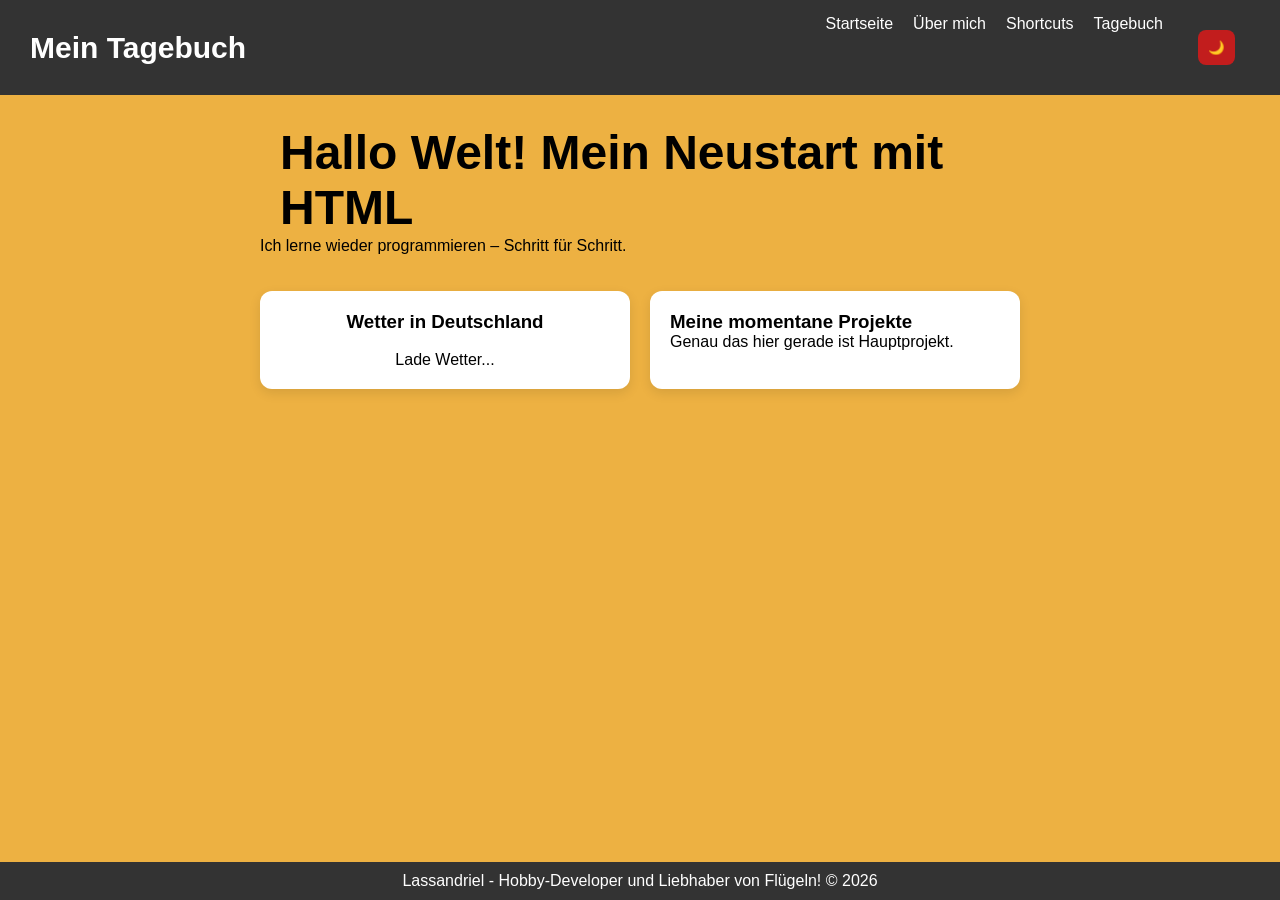
<file: HTML/index.html>
<!DOCTYPE html>
<html lang="de">

<head>
  <meta charset="UTF-8">
  <meta name="viewport" content="width=device-width, initial-scale=1.0">
  <title>Mein Programmier-Tagebuch</title>
  <link rel="stylesheet" href="../CSS/style.css">
  <script src="../JavaScript/script.js" defer></script>
</head>

<body>


  <nav class="navbar">
    <span>Mein Tagebuch</span>
    <div id="nav-links"></div>
  </nav>


  <main class="container">
    <div class="titel">
      <h1>Hallo Welt! Mein Neustart mit HTML</h1>
    </div>
    <p>Ich lerne wieder programmieren – Schritt für Schritt.</p>
    <br>
    <!-- <img src="https://picsum.photos/300/200" alt="Zufälliges Bild"> -->
    <br>
    <div class="karten-bereich">
      <div class="karte zentriert">
        <h3>Wetter in Deutschland</h3>
        <br>
        <p id="wetter-anzeige">Lade Wetter...</p>
      </div>
      <div class="karte">
        <h3>Meine momentane Projekte</h3>
        Genau das hier gerade ist Hauptprojekt.
      </div>
    </div>
  </main>
  <footer id="fusszeile">
  </footer>
</body>

</html>
</file>
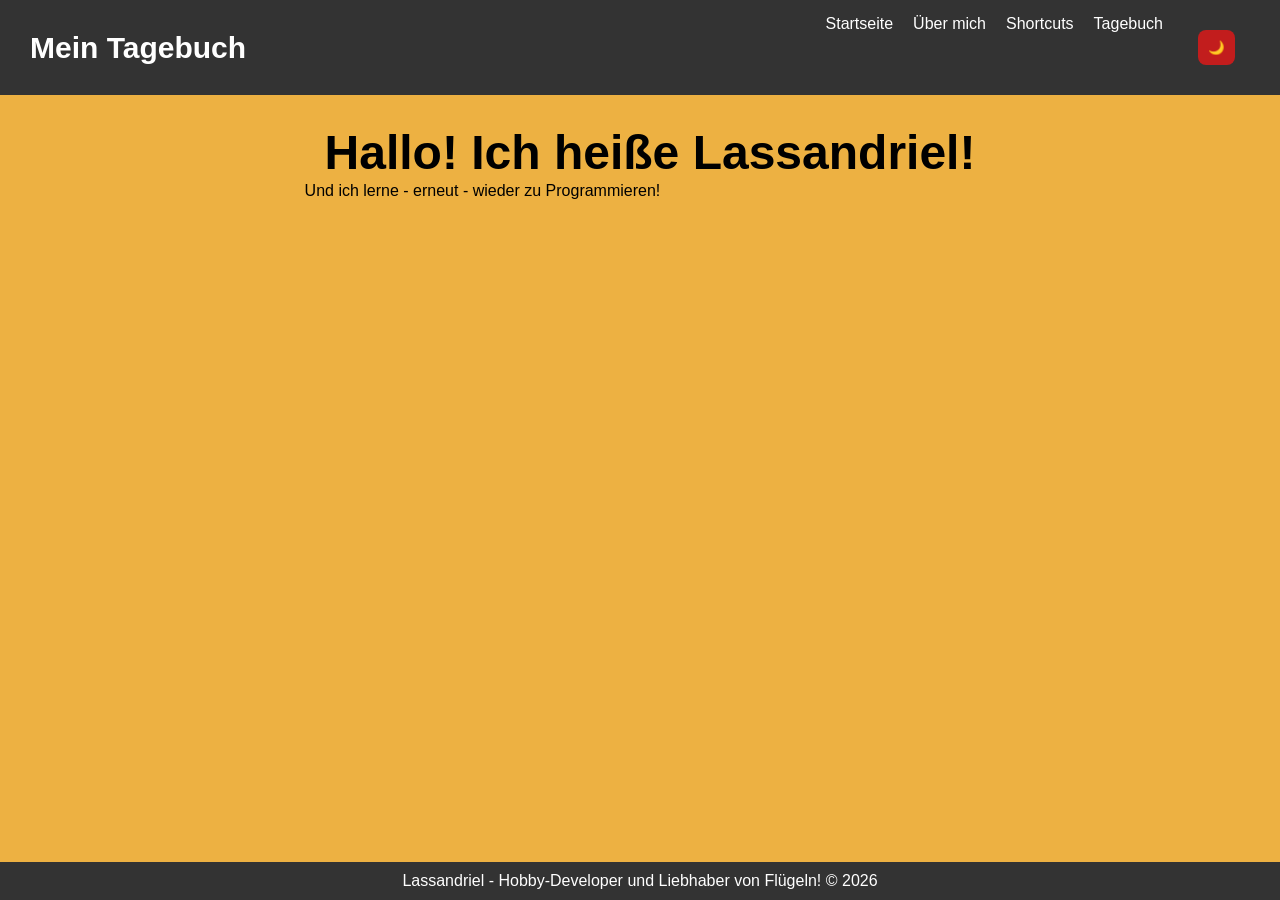
<file: HTML/about-me.html>
<!DOCTYPE html>
<html lang="de">

<head>
    <meta charset="UTF-8">
    <meta name="viewport" content="width=device-width, initial-scale=1.0">
    <title>Mein Programmier-Tagebuch</title>
    <link rel="stylesheet" href="../CSS/style.css">
    <script src="../JavaScript/script.js" defer></script>
</head>

<body>
    <nav class="navbar">
        <span>Mein Tagebuch</span>
        <div id="nav-links"></div>
    </nav>
    <main class="container">
        <div class="titel">
            <h1>Hallo! Ich heiße Lassandriel!</h1>
        </div>
        <p>Und ich lerne - erneut - wieder zu Programmieren!</p>
        <br>
        <!-- <img src="https://picsum.photos/300/200" alt="Zufälliges Bild"> -->
        <br>

    </main>
    <footer id="fusszeile">
    </footer>
</body>

</html>
</file>
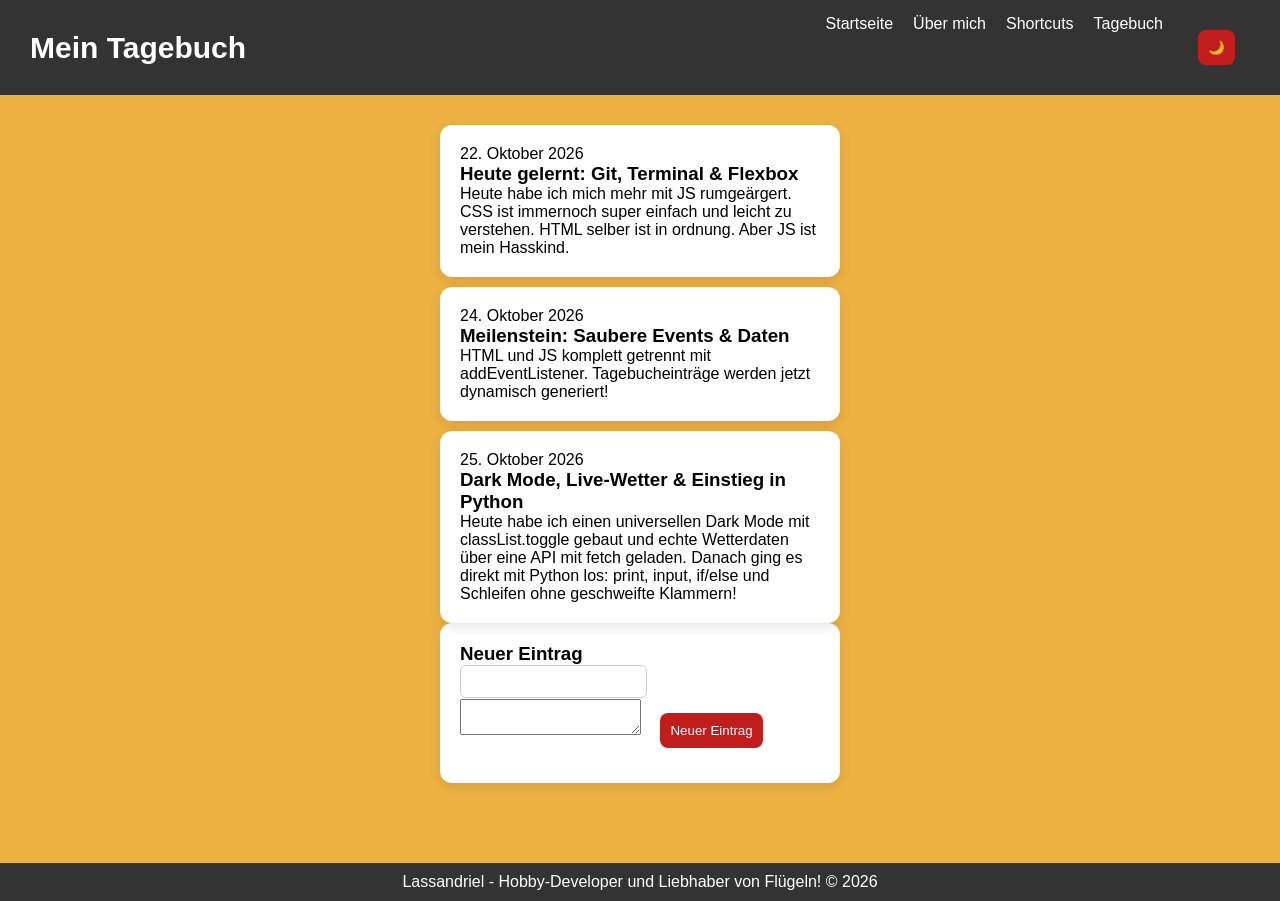
<file: HTML/diary.html>
<!DOCTYPE html>
<html lang="de">

<head>
    <meta charset="UTF-8">
    <meta name="viewport" content="width=device-width, initial-scale=1.0">
    <title>Mein Programmier-Tagebuch</title>
    <link rel="stylesheet" href="../CSS/style.css">
    <script src="../JavaScript/script.js" defer></script>
</head>

<body>
    <nav class="navbar">
        <span>Mein Tagebuch</span>
        <div id="nav-links"></div>
    </nav>
    <main class="container">
        <div id="tagebuch-eintraege">
        </div>
        <div class="karte">
            <h3>Neuer Eintrag</h3>
            <input id="titel-input">
            <textarea id="text-input" placeholder="Was hast du heute gelernt?"> </textarea>
            <button id="eintrag-btn">Neuer Eintrag</button>
        </div>

    </main>
    <footer id="fusszeile">
    </footer>
</body>

</html>
</file>
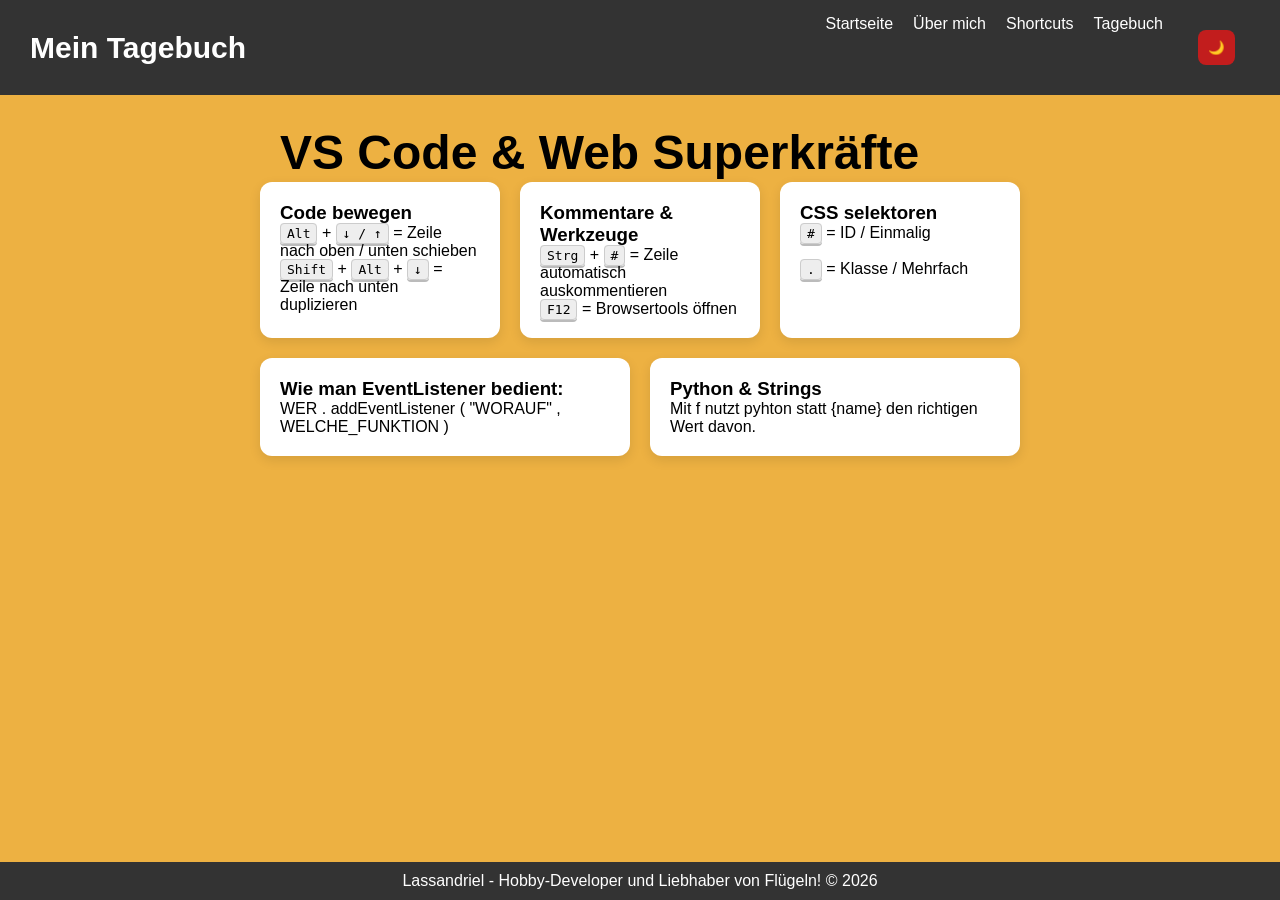
<file: HTML/shortcuts.html>
<!DOCTYPE html>
<html lang="de">

<head>
    <meta charset="UTF-8">
    <meta name="viewport" content="width=device-width, initial-scale=1.0">
    <title>Mein Programmier-Tagebuch</title>
    <link rel="stylesheet" href="../CSS/style.css">
    <script src="../JavaScript/script.js" defer></script>
</head>

<body>
    <nav class="navbar">
        <span>Mein Tagebuch</span>
        <div id="nav-links"></div>
    </nav>
    <main class="container">
        <div class="titel">
            <h1>VS Code & Web Superkräfte</h1>
        </div>
        <div class="karten-bereich">
            <div class="karte">
                <h3>Code bewegen</h3>
                <kbd>Alt</kbd> + <kbd>&darr; / ↑</kbd> = Zeile nach oben / unten schieben
                <br>
                <kbd>Shift</kbd> + <kbd>Alt</kbd> + <kbd>&darr;</kbd> = Zeile nach unten duplizieren
            </div>
            <div class="karte">
                <h3>Kommentare & Werkzeuge</h3>
                <kbd>Strg</kbd> + <kbd>#</kbd> = Zeile automatisch auskommentieren
                <br>
                <kbd>F12</kbd> = Browsertools öffnen
            </div>
            <div class="karte">
                <h3>CSS selektoren</h3>
                <kbd>#</kbd> = ID / Einmalig
                <br>
                <br>
                <kbd>.</kbd> = Klasse / Mehrfach
            </div>
            <div class="karte">
                <h3>Wie man EventListener bedient:</h3>
                WER . addEventListener ( "WORAUF" , WELCHE_FUNKTION )
            </div>
            <div class="karte">
                <h3>Python & Strings</h3>
                Mit f nutzt pyhton statt {name} den richtigen Wert davon.
            </div>
        </div>
    </main>
    <footer id="fusszeile">
    </footer>
</body>

</html>
</file>
<file: CSS/style.css>
/* =========================================
   1. RESET & BASIS (Ganz oben)
   ========================================= */
* {
    margin: 0;
    box-sizing: border-box;
}

body {
    font-family: Arial;
    background-color: rgb(237, 177, 66);
    min-height: 100vh;
    display: flex;
    flex-direction: column;
}


/* =========================================
   2. NAVIGATION (Der Kopf)
   ========================================= */
.navbar {
    display: flex;
    justify-content: space-between;
    align-items: center;
    background-color: #333;
    color: white;
    padding: 15px 30px;
}

.navbar a {
    color: white;
    text-decoration: none;
}

.navbar a:hover {
    color: gold;
}

.navbar span {
    font-weight: bold;
    font-size: 30px;
}

#nav-links {
    display: flex;
    gap: 20px;
}

/* =========================================
   3. LAYOUT & HAUPTINHALT (Die Mitte)
   ========================================= */
button {
    border-radius: 8px;
    cursor: pointer;
    color: white;
    padding: 10px;
    background-color: rgb(194, 29, 29);
    border: none;
    margin: 15px;
}

button:hover {
    background-color: grey;
}

kbd {
    background-color: #eee;
    border: 1px solid #ccc;
    border-radius: 4px;
    padding: 2px 6px;
    font-family: monospace;
    box-shadow: 0 2px 0 #bbb;
}

.container {
    max-width: 800px;
    margin: 30px auto;
    padding: 0 20px;
    flex: 1;
}

input {
    padding: 8px;
    border-radius: 6px;
    border: 1px solid #ccc;
    margin-right: 5px;
}

.karte {
    background-color: white;
    padding: 20px;
    border-radius: 12px;
    min-width: 220px;
    max-width: 400px;
    box-shadow: 0 4px 12px rgba(0, 0, 0, 0.1);
    flex: 1;
}

.titel {
    font-family: Calibri, Arial, sans-serif;
    padding-left: 20px;
    padding-bottom: 2px;
    font-size: 24px;
    max-width: 1000px;
    border-radius: 20px;
}

.karten-bereich {
    display: flex;
    flex-wrap: wrap;
    gap: 20px;
}

#tagebuch-eintraege {
    display: flex;
    flex-direction: column;
    gap: 10px;
}

/* =========================================
   4. FOOTER (Ganz unten)
   ========================================= */
footer {
    background-color: #333;
    color: white;
    text-align: center;
    padding: 10px;
    margin-top: 50px;
}

/* =========================================
   5. HILFSKLASSEN (Utilities)
   ========================================= */
.zentriert {
    text-align: center;
}

/* =========================================
   6. DARK MODE
   ========================================= */

body.dark {
    background-color: #1a1a1a;
    color: #f0f0f0;
}

body.dark .karte {
    background-color: #2d2d2d;
}

body.dark button {
    background-color: #3d1414;
}

body.dark kbd {
    color: black;
}
</file>
